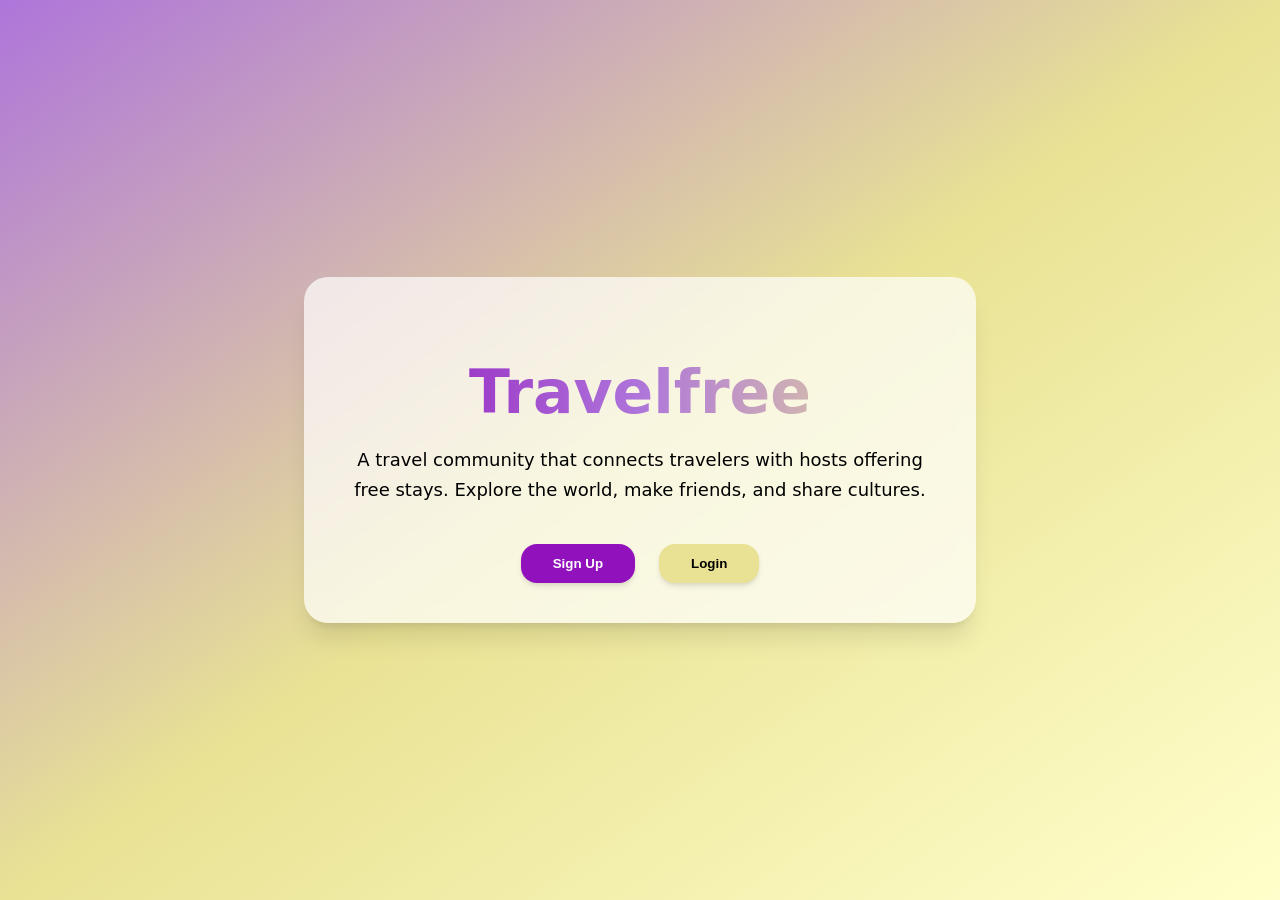
<file: homepage.html>
<!doctype html>
<html lang="en">
  <head>
    <meta charset="utf-8" />
    <meta name="viewport" content="width=device-width,initial-scale=1" />
    <title>Home — Travelfree</title>
    <link rel="stylesheet" href="style.css" />
  </head>
  <body>
    <main class="homepage-main">
      <div class="homepage-card">
        <h1 class="homepage-title">
          Travelfree
        </h1>
        <p class="homepage-description">
          A travel community that connects travelers with hosts offering free stays.  
          Explore the world, make friends, and share cultures.
        </p>

        <div class="homepage-buttons-container">
          <a href="signuploginpage.html">
            <button class="homepage-signup-button">
              Sign Up
            </button>
          </a>
          <a href="signuploginpage.html">
            <button class="homepage-login-button">
              Login
            </button>
          </a>
        </div>
      </div>
    </main>
  </body>
</html>
</file>
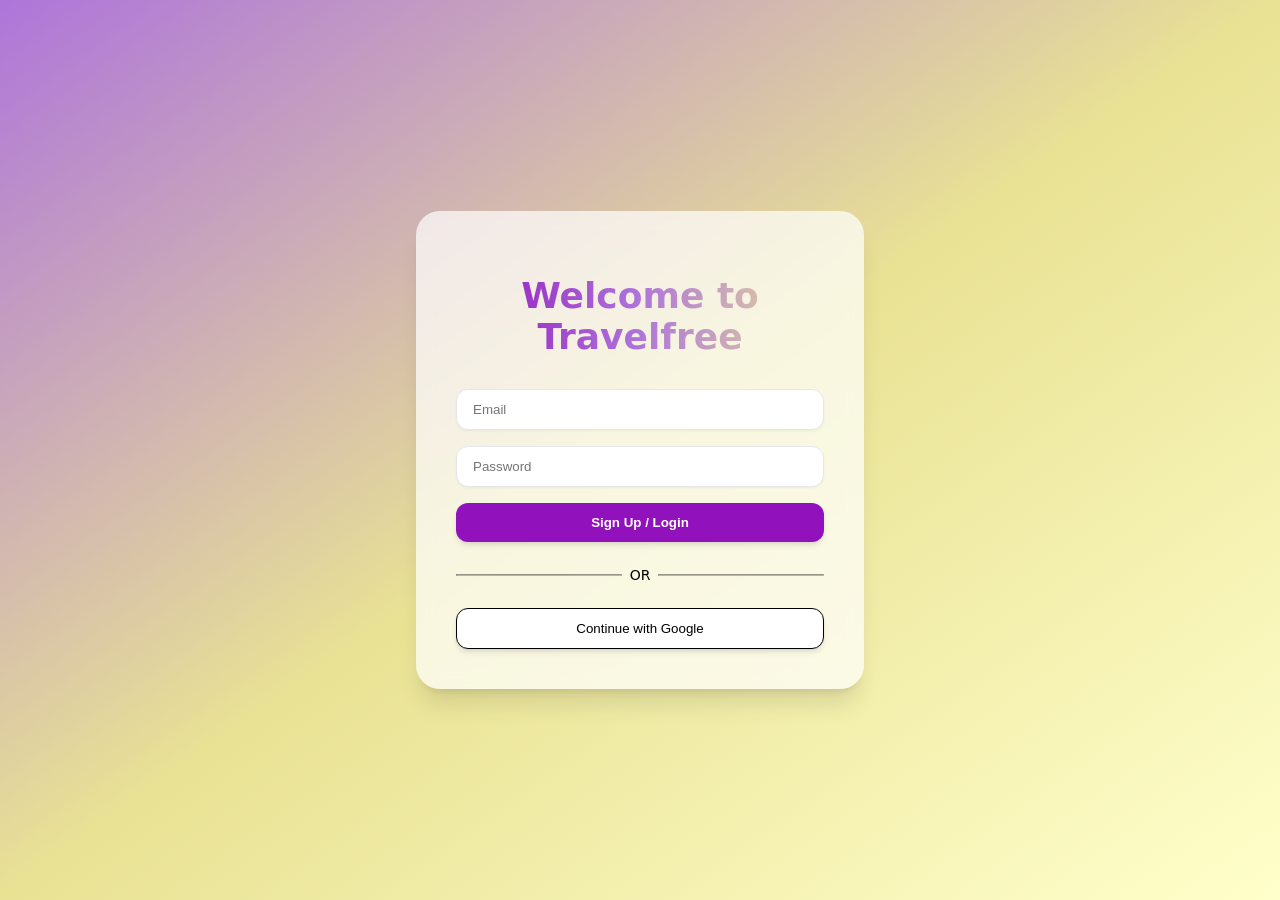
<file: signuploginpage.html>
<!doctype html>
<html lang="en">
  <head>
    <meta charset="utf-8" />
    <meta name="viewport" content="width=device-width,initial-scale=1" />
    <title>Sign Up / Login — Travelfree</title>
    <link rel="stylesheet" href="style.css" />
  </head>
  <body>
    <main class="auth-main">
      <div class="auth-card">
        <h1 class="auth-title">
          Welcome to Travelfree
        </h1>
        
        <form class="auth-form">
          <input
            type="email"
            placeholder="Email"
            class="auth-input"
          />
          <input
            type="password"
            placeholder="Password"
            class="auth-input"
          />

          <button
            type="submit"
            class="auth-submit-button"
          >
            Sign Up / Login
          </button>
        </form>

        <div class="auth-divider-container">
          <hr class="auth-divider-line" />
          <span class="auth-divider-text">OR</span>
          <hr class="auth-divider-line" />
        </div>

        <button class="auth-google-button">
          Continue with Google
        </button>
      </div>
    </main>
  </body>
</html>
</file>
<file: style.css>
/* Color palette from https://colorhunt.co/palette/9112bcae75dae9e294fffcb8
	 #9112BC, #AE75DA, #E9E294, #FFFFCB, #8
	 (last color in palette is malformed on site; we use five harmonious tones)
*/
:root{
	--purple-1:#9112BC;
	--purple-2:#AE75DA;
	--warm-1:#E9E294;
	--warm-2:#FFFFCB;
	--muted:#3a3a3a;
	--bg:#fffdf6;
}

*{box-sizing:border-box}
body{font-family:Inter, system-ui, Arial, sans-serif;margin:0;background:var(--bg);color:var(--muted);}
.container{max-width:1000px;margin:0 auto;padding:20px}

.site-header{background:linear-gradient(90deg,var(--purple-1),var(--purple-2));color:var(--warm-2);padding:14px 0}
.header-inner{display:flex;align-items:center;justify-content:space-between}
.brand{margin:0;font-size:20px}
.top-nav{display:flex;gap:8px}
.nav-btn{background:transparent;border:2px solid rgba(255,255,255,.18);color:inherit;padding:8px 12px;border-radius:8px;cursor:pointer}
.nav-btn.active{background:var(--warm-2);color:var(--purple-1);border-color:transparent}

.page{display:none;padding:24px 0}
.page.active{display:block}

.filters{display:flex;gap:10px;flex-wrap:wrap;align-items:center;margin-bottom:18px}
.filters input,.filters select,.filters input[type=number]{padding:8px;border-radius:8px;border:1px solid #ddd}
.price-range{display:flex;gap:6px;align-items:center}
.btn{background:var(--purple-1);color:var(--warm-2);border:none;padding:8px 12px;border-radius:8px;cursor:pointer}
.btn-outline{background:transparent;border:1px solid var(--purple-1);color:var(--purple-1)}

.grid{display:grid;grid-template-columns:repeat(auto-fill,minmax(240px,1fr));gap:16px}
.card{background:white;border-radius:10px;padding:12px;box-shadow:0 6px 20px rgba(17,12,32,.06)}
.card img{width:100%;height:140px;object-fit:cover;border-radius:8px}
.card h3{margin:8px 0 4px}
.muted{color:#666;font-size:14px}

.profile-card{display:flex;gap:18px;background:linear-gradient(180deg,rgba(255,255,255,.9),#fff);padding:18px;border-radius:12px;box-shadow:0 6px 18px rgba(17,12,32,.06)}
.profile-left{width:220px;text-align:center}
.avatar{width:80px;height:80px;border-radius:50%;display:inline-flex;align-items:center;justify-content:center;background:var(--purple-2);color:var(--warm-2);font-weight:700;font-size:20px}
.avatar-lg{width:110px;height:110px;font-size:28px}
.avatar-img{object-fit:cover;border-radius:50%;display:inline-block}
.photo-upload{display:flex;flex-direction:column;align-items:center;gap:8px}
.photo-controls{display:flex;gap:8px}
.photo-controls .btn{padding:6px 10px;font-size:14px}
.profile-right{flex:1}
.chips{list-style:none;padding:0;display:flex;gap:8px;flex-wrap:wrap}
.chips li{background:var(--warm-1);padding:6px 10px;border-radius:999px;font-size:13px}
.review{border-top:1px solid #eee;padding-top:8px;margin-top:8px}

.site-footer{padding:16px 0;text-align:center;color:#555}

@media (max-width:720px){
	.profile-card{flex-direction:column}
	.profile-left{width:100%}
}


/* Homepage Styles */
.homepage-main {
  min-height: 100vh;
  display: flex;
  align-items: center;
  justify-content: center;
  background: linear-gradient(to bottom right, var(--purple-2), var(--warm-1), var(--warm-2));
  color: black;
  padding: 1rem;
}

.homepage-card {
  background: rgba(255, 255, 255, 0.7);
  backdrop-filter: blur(8px);
  border-radius: 1.5rem;
  box-shadow: 0 20px 25px -5px rgba(0, 0, 0, 0.1), 0 8px 10px -6px rgba(0, 0, 0, 0.1);
  padding: 2.5rem;
  max-width: 42rem;
  width: 100%;
  text-align: center;
}

.homepage-title {
  font-size: 3.75rem;
  font-weight: 800;
  margin-bottom: 1rem;
  background: linear-gradient(to right, var(--purple-1), var(--purple-2), var(--warm-1));
  -webkit-background-clip: text;
  -webkit-text-fill-color: transparent;
}

.homepage-description {
  font-size: 1.125rem;
  margin-bottom: 2.5rem;
  line-height: 1.625;
}

.homepage-buttons-container {
  display: flex;
  justify-content: center;
  gap: 1.5rem;
}

.homepage-signup-button,
.homepage-login-button {
  padding: 0.75rem 2rem;
  border-radius: 1rem;
  font-weight: 600;
  color: white;
  transition: transform 0.2s ease-in-out, background-color 0.2s ease-in-out;
  box-shadow: 0 4px 6px -1px rgba(0, 0, 0, 0.1), 0 2px 4px -2px rgba(0, 0, 0, 0.1);
  border: none;
  cursor: pointer;
}

.homepage-signup-button {
  background-color: var(--purple-1);
}

.homepage-signup-button:hover {
  transform: scale(1.05);
  background-color: var(--purple-2);
}

.homepage-login-button {
  background-color: var(--warm-1);
  color: black;
}

.homepage-login-button:hover {
  transform: scale(1.05);
  background-color: var(--purple-2);
  color: white;
}

/* Auth Page Styles */
.auth-main {
  min-height: 100vh;
  display: flex;
  align-items: center;
  justify-content: center;
  background: linear-gradient(to bottom right, var(--purple-2), var(--warm-1), var(--warm-2));
  color: black;
  padding: 1rem;
}

.auth-card {
  width: 100%;
  max-width: 28rem;
  background: rgba(255, 255, 255, 0.7);
  backdrop-filter: blur(8px);
  border-radius: 1.5rem;
  box-shadow: 0 20px 25px -5px rgba(0, 0, 0, 0.1), 0 8px 10px -6px rgba(0, 0, 0, 0.1);
  padding: 2.5rem;
}

.auth-title {
  font-size: 2.25rem;
  font-weight: 800;
  text-align: center;
  margin-bottom: 2rem;
  background: linear-gradient(to right, var(--purple-1), var(--purple-2), var(--warm-1));
  -webkit-background-clip: text;
  -webkit-text-fill-color: transparent;
}

.auth-form {
  display: flex;
  flex-direction: column;
  gap: 1rem;
}

.auth-input {
  width: 100%;
  padding: 0.75rem 1rem;
  border: 1px solid #e5e7eb;
  border-radius: 0.75rem;
  outline: none;
  box-shadow: 0 1px 2px 0 rgba(0, 0, 0, 0.05);
}

.auth-input:focus {
  border-color: transparent;
  box-shadow: 0 0 0 2px var(--purple-1);
}

.auth-submit-button {
  width: 100%;
  padding: 0.75rem;
  border-radius: 0.75rem;
  background-color: var(--purple-1);
  color: white;
  font-weight: 600;
  transition: transform 0.2s ease-in-out, background-color 0.2s ease-in-out;
  box-shadow: 0 4px 6px -1px rgba(0, 0, 0, 0.1), 0 2px 4px -2px rgba(0, 0, 0, 0.1);
  border: none;
  cursor: pointer;
}

.auth-submit-button:hover {
  background-color: var(--purple-2);
  transform: scale(1.05);
}

.auth-divider-container {
  display: flex;
  align-items: center;
  gap: 0.5rem;
  margin-top: 1.5rem;
  margin-bottom: 1.5rem;
}

.auth-divider-line {
  flex: 1;
  border-color: rgba(0, 0, 0, 0.4);
}

.auth-divider-text {
  font-size: 0.875rem;
  font-weight: 500;
}

.auth-google-button {
  width: 100%;
  padding: 0.75rem;
  border-radius: 0.75rem;
  background-color: white;
  border: 1px solid black;
  font-weight: 500;
  transition: transform 0.2s ease-in-out, background-color 0.2s ease-in-out, color 0.2s ease-in-out;
  box-shadow: 0 4px 6px -1px rgba(0, 0, 0, 0.1), 0 2px 4px -2px rgba(0, 0, 0, 0.1);
  cursor: pointer;
}

.auth-google-button:hover {
  background-color: var(--purple-2);
  color: white;
  transform: scale(1.05);
}
</file>
